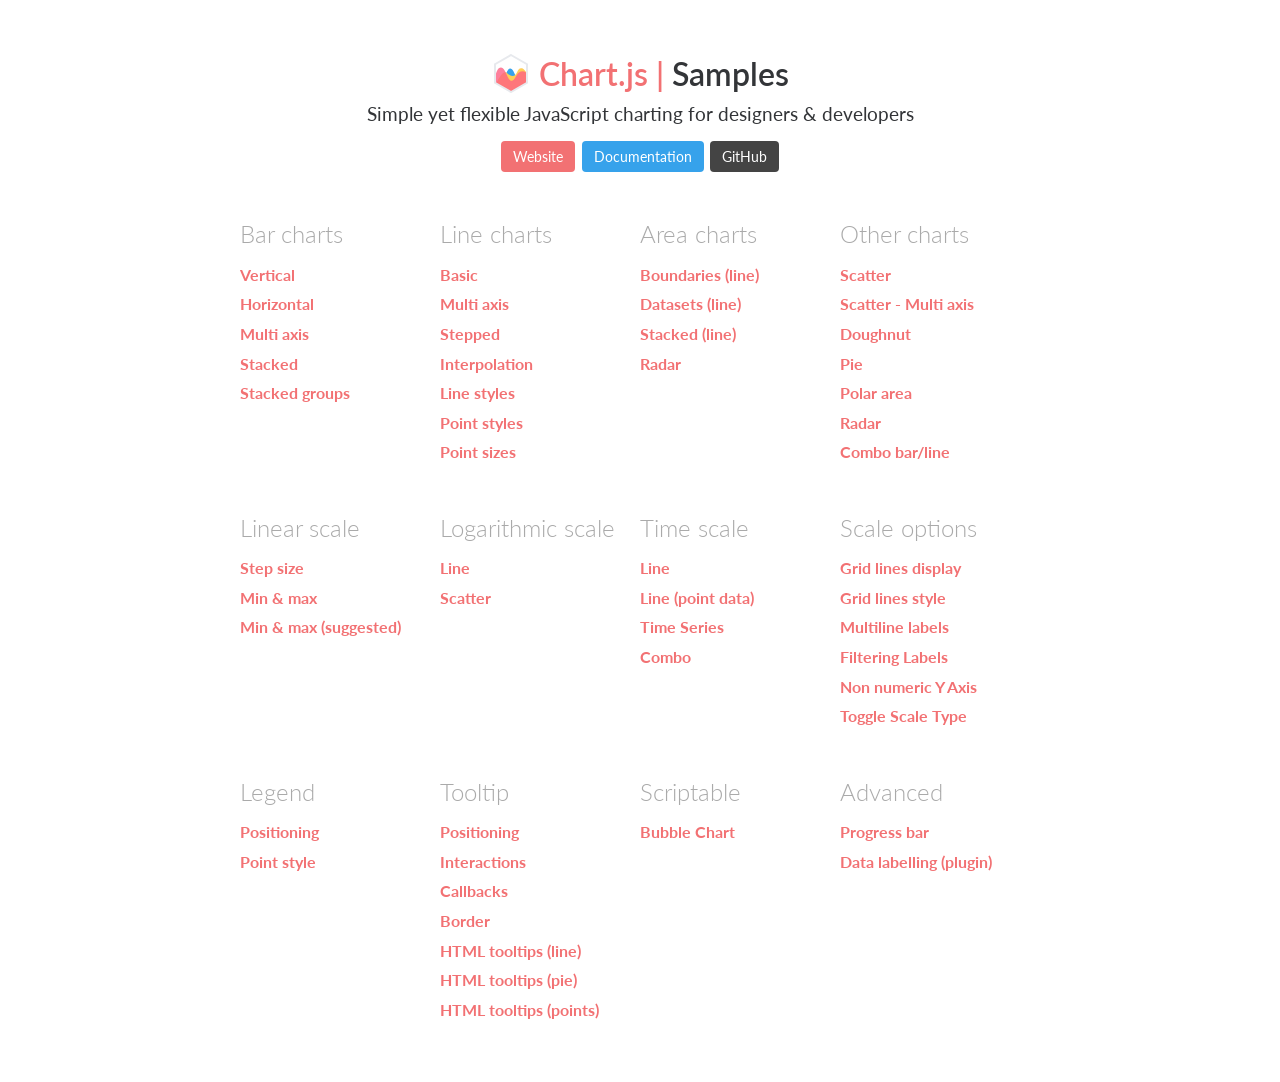
<file: grit/WebContent/grit_admin/vendors/chart.js/samples/index.html>
<!DOCTYPE html>
<html lang="en-US">
<head>
	<meta charset="utf-8">
	<meta http-equiv="X-UA-Compatible" content="IE=Edge">
	<meta name="viewport" content="width=device-width, initial-scale=1">
	<link rel="stylesheet" type="text/css" href="style.css">
	<link rel="icon" href="favicon.ico">
	<script src="samples.js"></script>
	<script src="utils.js"></script>
	<title>Chart.js samples</title>
</head>
<body>
	<div class="content">
		<div class="header">
			<div class="chartjs-title">Samples</div>
			<div class="chartjs-caption">Simple yet flexible JavaScript charting for designers &amp; developers</div>
			<div class="chartjs-links">
				<a class="btn btn-chartjs" href="http://www.chartjs.org">Website</a>
				<a class="btn btn-docs" href="http://www.chartjs.org/docs">Documentation</a>
				<a class="btn btn-gh" href="https://github.com/chartjs/Chart.js">GitHub</a>
			</div>
		</div>

		<div id="categories" class="samples-categories"></div>
	</div>

	<script>
		function createCategory(item) {
			var el = document.createElement('div');
			el.className = 'samples-category';
			el.innerHTML =
				'<div class="title">' + item.title + '</div>' +
				'<div class="items"></div>';
			return el;
		}

		function createEntry(item) {
			var el = document.createElement('div');
			el.className = 'samples-entry';
			el.innerHTML = '<a class="title" href="' + item.path + '">' + item.title + '</a>';
			return el;
		}

		var categories = document.getElementById('categories');
		Samples.items.forEach(function(item) {
			var category = createCategory(item);
			var children = category.getElementsByClassName('items')[0];

			(item.items || []).forEach(function(item2) {
				children.appendChild(createEntry(item2));
			});

			categories.appendChild(category);
		});
	</script>
</body>
</html>
</file>
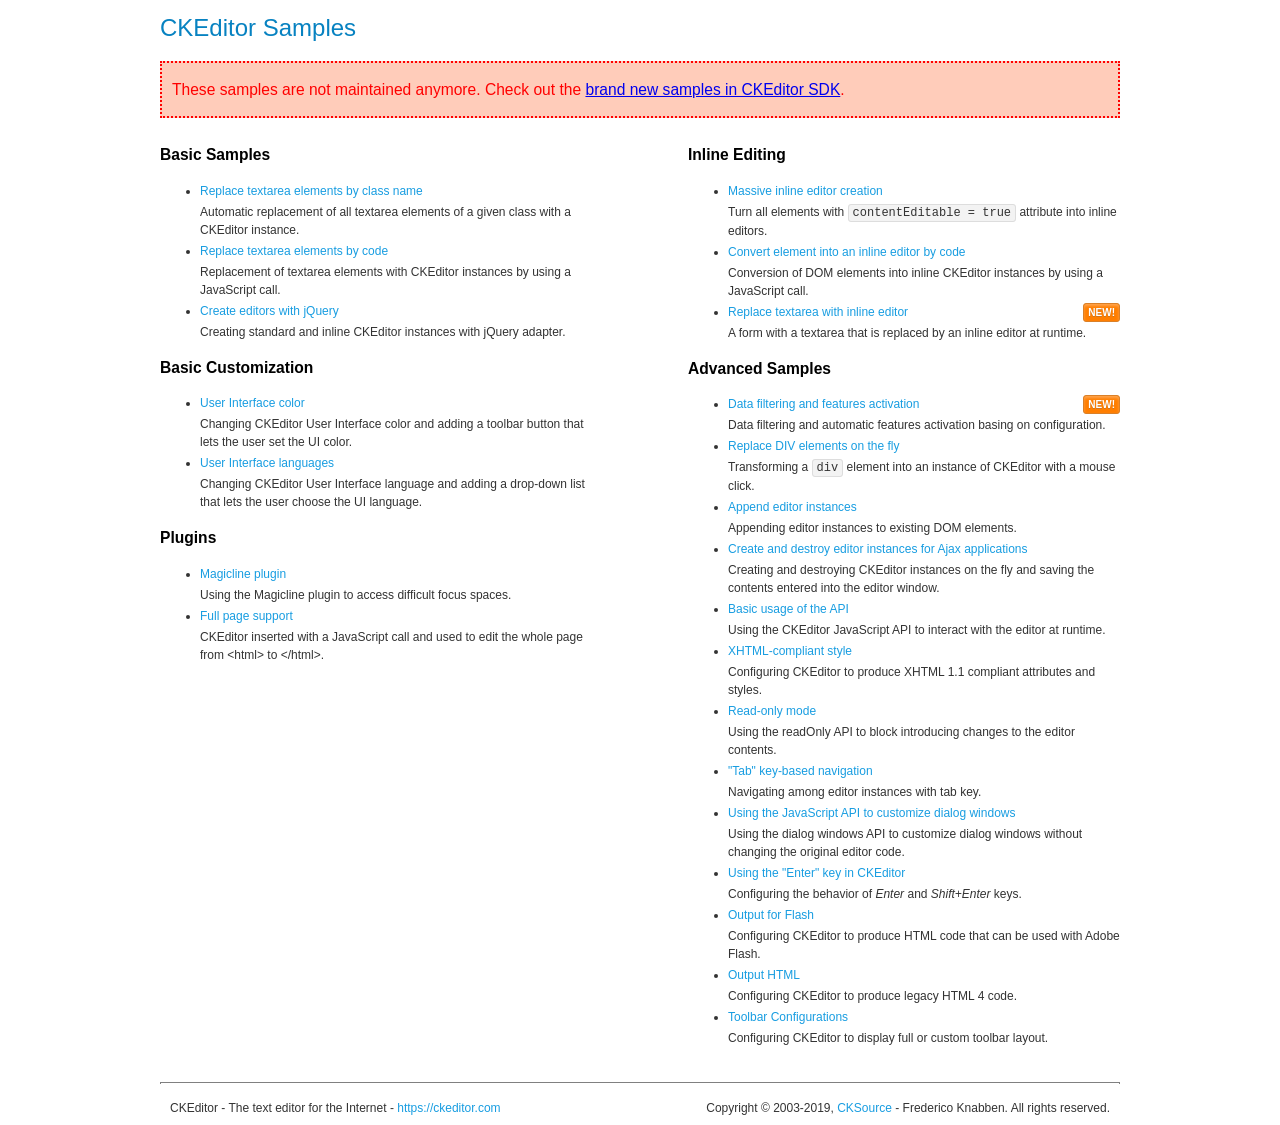
<file: grit/WebContent/grit/resource/ckeditor/samples/old/index.html>
<!DOCTYPE html>
<!--
Copyright (c) 2003-2019, CKSource - Frederico Knabben. All rights reserved.
For licensing, see LICENSE.md or https://ckeditor.com/legal/ckeditor-oss-license
-->
<html>
<head>
	<meta charset="utf-8">
	<title>CKEditor Samples</title>
	<link rel="stylesheet" href="sample.css">
</head>
<body>
	<h1 class="samples">
		CKEditor Samples
	</h1>
	<div class="warning deprecated">
		These samples are not maintained anymore. Check out the <a href="https://sdk.ckeditor.com/">brand new samples in CKEditor SDK</a>.
	</div>
	<div class="twoColumns">
		<div class="twoColumnsLeft">
			<h2 class="samples">
				Basic Samples
			</h2>
			<dl class="samples">
				<dt><a class="samples" href="replacebyclass.html">Replace textarea elements by class name</a></dt>
				<dd>Automatic replacement of all textarea elements of a given class with a CKEditor instance.</dd>

				<dt><a class="samples" href="replacebycode.html">Replace textarea elements by code</a></dt>
				<dd>Replacement of textarea elements with CKEditor instances by using a JavaScript call.</dd>

				<dt><a class="samples" href="jquery.html">Create editors with jQuery</a></dt>
				<dd>Creating standard and inline CKEditor instances with jQuery adapter.</dd>
			</dl>

			<h2 class="samples">
				Basic Customization
			</h2>
			<dl class="samples">
				<dt><a class="samples" href="uicolor.html">User Interface color</a></dt>
				<dd>Changing CKEditor User Interface color and adding a toolbar button that lets the user set the UI color.</dd>

				<dt><a class="samples" href="uilanguages.html">User Interface languages</a></dt>
				<dd>Changing CKEditor User Interface language and adding a drop-down list that lets the user choose the UI language.</dd>
			</dl>


			<h2 class="samples">Plugins</h2>
<dl class="samples">
<dt><a class="samples" href="magicline/magicline.html">Magicline plugin</a></dt>
<dd>Using the Magicline plugin to access difficult focus spaces.</dd>

<dt><a class="samples" href="wysiwygarea/fullpage.html">Full page support</a></dt>
<dd>CKEditor inserted with a JavaScript call and used to edit the whole page from &lt;html&gt; to &lt;/html&gt;.</dd>
</dl>
		</div>
		<div class="twoColumnsRight">
			<h2 class="samples">
				Inline Editing
			</h2>
			<dl class="samples">
				<dt><a class="samples" href="inlineall.html">Massive inline editor creation</a></dt>
				<dd>Turn all elements with <code>contentEditable = true</code> attribute into inline editors.</dd>

				<dt><a class="samples" href="inlinebycode.html">Convert element into an inline editor by code</a></dt>
				<dd>Conversion of DOM elements into inline CKEditor instances by using a JavaScript call.</dd>

				<dt><a class="samples" href="inlinetextarea.html">Replace textarea with inline editor</a> <span class="new">New!</span></dt>
				<dd>A form with a textarea that is replaced by an inline editor at runtime.</dd>

				
			</dl>

			<h2 class="samples">
				Advanced Samples
			</h2>
			<dl class="samples">
				<dt><a class="samples" href="datafiltering.html">Data filtering and features activation</a> <span class="new">New!</span></dt>
				<dd>Data filtering and automatic features activation basing on configuration.</dd>

				<dt><a class="samples" href="divreplace.html">Replace DIV elements on the fly</a></dt>
				<dd>Transforming a <code>div</code> element into an instance of CKEditor with a mouse click.</dd>

				<dt><a class="samples" href="appendto.html">Append editor instances</a></dt>
				<dd>Appending editor instances to existing DOM elements.</dd>

				<dt><a class="samples" href="ajax.html">Create and destroy editor instances for Ajax applications</a></dt>
				<dd>Creating and destroying CKEditor instances on the fly and saving the contents entered into the editor window.</dd>

				<dt><a class="samples" href="api.html">Basic usage of the API</a></dt>
				<dd>Using the CKEditor JavaScript API to interact with the editor at runtime.</dd>

				<dt><a class="samples" href="xhtmlstyle.html">XHTML-compliant style</a></dt>
				<dd>Configuring CKEditor to produce XHTML 1.1 compliant attributes and styles.</dd>

				<dt><a class="samples" href="readonly.html">Read-only mode</a></dt>
				<dd>Using the readOnly API to block introducing changes to the editor contents.</dd>

				<dt><a class="samples" href="tabindex.html">"Tab" key-based navigation</a></dt>
				<dd>Navigating among editor instances with tab key.</dd>


				
<dt><a class="samples" href="dialog/dialog.html">Using the JavaScript API to customize dialog windows</a></dt>
<dd>Using the dialog windows API to customize dialog windows without changing the original editor code.</dd>

<dt><a class="samples" href="enterkey/enterkey.html">Using the &quot;Enter&quot; key in CKEditor</a></dt>
<dd>Configuring the behavior of <em>Enter</em> and <em>Shift+Enter</em> keys.</dd>

<dt><a class="samples" href="htmlwriter/outputforflash.html">Output for Flash</a></dt>
<dd>Configuring CKEditor to produce HTML code that can be used with Adobe Flash.</dd>

<dt><a class="samples" href="htmlwriter/outputhtml.html">Output HTML</a></dt>
<dd>Configuring CKEditor to produce legacy HTML 4 code.</dd>

<dt><a class="samples" href="toolbar/toolbar.html">Toolbar Configurations</a></dt>
<dd>Configuring CKEditor to display full or custom toolbar layout.</dd>

			</dl>
		</div>
	</div>
	<div id="footer">
		<hr>
		<p>
			CKEditor - The text editor for the Internet - <a class="samples" href="https://ckeditor.com/">https://ckeditor.com</a>
		</p>
		<p id="copy">
			Copyright &copy; 2003-2019, <a class="samples" href="https://cksource.com/">CKSource</a> - Frederico Knabben. All rights reserved.
		</p>
	</div>
</body>
</html>
</file>
<file: grit/WebContent/grit/resource/ckeditor/samples/old/sample.css>
/*
Copyright (c) 2003-2019, CKSource - Frederico Knabben. All rights reserved.
For licensing, see LICENSE.md or https://ckeditor.com/legal/ckeditor-oss-license
*/

html, body, h1, h2, h3, h4, h5, h6, div, span, blockquote, p, address, form, fieldset, img, ul, ol, dl, dt, dd, li, hr, table, td, th, strong, em, sup, sub, dfn, ins, del, q, cite, var, samp, code, kbd, tt, pre
{
	line-height: 1.5;
}

body
{
	padding: 10px 30px;
}

input, textarea, select, option, optgroup, button, td, th
{
	font-size: 100%;
}

pre
{
	-moz-tab-size: 4;
	tab-size: 4;
}

pre, code, kbd, samp, tt
{
	font-family: monospace,monospace;
	font-size: 1em;
}

body {
	width: 960px;
	margin: 0 auto;
}

code
{
	background: #f3f3f3;
	border: 1px solid #ddd;
	padding: 1px 4px;
	border-radius: 3px;
}

abbr
{
	border-bottom: 1px dotted #555;
	cursor: pointer;
}

.new, .beta
{
	text-transform: uppercase;
	font-size: 10px;
	font-weight: bold;
	padding: 1px 4px;
	margin: 0 0 0 5px;
	color: #fff;
	float: right;
	border-radius: 3px;
}

.new
{
	background: #FF7E00;
	border: 1px solid #DA8028;
	text-shadow: 0 1px 0 #C97626;

	box-shadow: 0 2px 3px 0 #FFA54E inset;
}

.beta
{
	background: #18C0DF;
	border: 1px solid #19AAD8;
	text-shadow: 0 1px 0 #048CAD;
	font-style: italic;

	box-shadow: 0 2px 3px 0 #50D4FD inset;
}

h1.samples
{
	color: #0782C1;
	font-size: 200%;
	font-weight: normal;
	margin: 0;
	padding: 0;
}

h1.samples a
{
	color: #0782C1;
	text-decoration: none;
	border-bottom: 1px dotted #0782C1;
}

.samples a:hover
{
	border-bottom: 1px dotted #0782C1;
}

h2.samples
{
	color: #000000;
	font-size: 130%;
	margin: 15px 0 0 0;
	padding: 0;
}

p, blockquote, address, form, pre, dl, h1.samples, h2.samples
{
	margin-bottom: 15px;
}

ul.samples
{
	margin-bottom: 15px;
}

.clear
{
	clear: both;
}

fieldset
{
	margin: 0;
	padding: 10px;
}

body, input, textarea
{
	color: #333333;
	font-family: Arial, Helvetica, sans-serif;
}

body
{
	font-size: 75%;
}

a.samples
{
	color: #189DE1;
	text-decoration: none;
}

form
{
	margin: 0;
	padding: 0;
}

pre.samples
{
	background-color: #F7F7F7;
	border: 1px solid #D7D7D7;
	overflow: auto;
	padding: 0.25em;
	white-space: pre-wrap; /* CSS 2.1 */
	word-wrap: break-word; /* IE7 */
}

#footer
{
	clear: both;
	padding-top: 10px;
}

#footer hr
{
	margin: 10px 0 15px 0;
	height: 1px;
	border: solid 1px gray;
	border-bottom: none;
}

#footer p
{
	margin: 0 10px 10px 10px;
	float: left;
}

#footer #copy
{
	float: right;
}

#outputSample
{
	width: 100%;
	table-layout: fixed;
}

#outputSample thead th
{
	color: #dddddd;
	background-color: #999999;
	padding: 4px;
	white-space: nowrap;
}

#outputSample tbody th
{
	vertical-align: top;
	text-align: left;
}

#outputSample pre
{
	margin: 0;
	padding: 0;
}

.description
{
	border: 1px dotted #B7B7B7;
	margin-bottom: 10px;
	padding: 10px 10px 0;
	overflow: hidden;
}

label
{
	display: block;
	margin-bottom: 6px;
}

/**
 *	CKEditor editables are automatically set with the "cke_editable" class
 *	plus cke_editable_(inline|themed) depending on the editor type.
 */

/* Style a bit the inline editables. */
.cke_editable.cke_editable_inline
{
	cursor: pointer;
}

/* Once an editable element gets focused, the "cke_focus" class is
   added to it, so we can style it differently. */
.cke_editable.cke_editable_inline.cke_focus
{
	box-shadow: inset 0px 0px 20px 3px #ddd, inset 0 0 1px #000;
	outline: none;
	background: #eee;
	cursor: text;
}

/* Avoid pre-formatted overflows inline editable. */
.cke_editable_inline pre
{
	white-space: pre-wrap;
	word-wrap: break-word;
}

/**
 *	Samples index styles.
 */

.twoColumns,
.twoColumnsLeft,
.twoColumnsRight
{
	overflow: hidden;
}

.twoColumnsLeft,
.twoColumnsRight
{
	width: 45%;
}

.twoColumnsLeft
{
	float: left;
}

.twoColumnsRight
{
	float: right;
}

dl.samples
{
	padding: 0 0 0 40px;
}
dl.samples > dt
{
	display: list-item;
	list-style-type: disc;
	list-style-position: outside;
	margin: 0 0 3px;
}
dl.samples > dd
{
	margin: 0 0 3px;
}
.warning
{
	color: #ff0000;
	background-color: #FFCCBA;
	border: 2px dotted #ff0000;
	padding: 15px 10px;
	margin: 10px 0;
}

.warning.deprecated {
	font-size: 1.3em;
}

/* Used on inline samples */

blockquote
{
	font-style: italic;
	font-family: Georgia, Times, "Times New Roman", serif;
	padding: 2px 0;
	border-style: solid;
	border-color: #ccc;
	border-width: 0;
}

.cke_contents_ltr blockquote
{
	padding-left: 20px;
	padding-right: 8px;
	border-left-width: 5px;
}

.cke_contents_rtl blockquote
{
	padding-left: 8px;
	padding-right: 20px;
	border-right-width: 5px;
}

img.right {
	border: 1px solid #ccc;
	float: right;
	margin-left: 15px;
	padding: 5px;
}

img.left {
	border: 1px solid #ccc;
	float: left;
	margin-right: 15px;
	padding: 5px;
}

.marker
{
	background-color: Yellow;
}
</file>
<file: grit/WebContent/grit_admin/vendors/chart.js/samples/style.css>
@import url('https://maxcdn.bootstrapcdn.com/font-awesome/4.7.0/css/font-awesome.min.css');
@import url('https://fonts.googleapis.com/css?family=Lato:100,300,400,700,900');

body, html {
	color: #333538;
	font-family: 'Lato', sans-serif;
	line-height: 1.6;
	padding: 0;
	margin: 0;
}

a {
	color: #f27173;
	text-decoration: none;
}

a:hover {
	color: #e25f5f;
	text-decoration: underline;
}

.content {
	max-width: 800px;
	margin: auto;
	padding: 16px 32px;
}

.header {
	text-align: center;
	padding: 32px 0;
}

.wrapper {
	min-height: 400px;
	padding: 16px 0;
	position: relative;
}

.wrapper.col-2 {
	display: inline-block;
	min-height: 256px;
	width: 49%;
}

@media (max-width: 400px) {
	.wrapper.col-2 {
		width: 100%
	}
}

.wrapper canvas {
	-moz-user-select: none;
	-webkit-user-select: none;
	-ms-user-select: none;
}

.toolbar {
	display: flex;
}

.toolbar > * {
	margin: 0 8px 0 0;
}

.btn {
	background-color: #aaa;
	border-radius: 4px;
	color: white;
	padding: 0.25rem 0.75rem;
}

.btn .fa {
	font-size: 1rem;
}

.btn:hover {
	background-color: #888;
	color: white;
	text-decoration: none;
}

.btn-chartjs { background-color: #f27173; }
.btn-chartjs:hover { background-color: #e25f5f; }
.btn-docs:hover { background-color: #2793db; }
.btn-docs { background-color: #36A2EB; }
.btn-docs:hover { background-color: #2793db; }
.btn-gh { background-color: #444; }
.btn-gh:hover { background-color: #333; }

.btn-on {
	border-style: inset;
}

.chartjs-title {
	font-size: 2rem;
	font-weight: 600;
	white-space: nowrap;
}

.chartjs-title::before {
	background-image: url(logo.svg);
	background-position: left center;
	background-repeat: no-repeat;
	background-size: 40px;
	content: 'Chart.js | ';
	color: #f27173;
	font-weight: 600;
	padding-left: 48px;
}

.chartjs-caption {
	font-size: 1.2rem;
}

.chartjs-links {
	display: flex;
	justify-content: center;
	padding: 8px 0;
}

.chartjs-links a {
	align-items: center;
	display: flex;
	font-size: 0.9rem;
	margin: 0.2rem;
}

.chartjs-links .fa:before {
	margin-right: 0.5em;
}

.samples-category {
	display: inline-block;
	margin-bottom: 32px;
	vertical-align: top;
	width: 25%;
}

.samples-category > .title {
	color: #aaa;
	font-weight: 300;
	font-size: 1.5rem;
}

.samples-category:hover > .title {
	color: black;
}

.samples-category > .items {
	padding: 8px 0;
}

.samples-entry {
	padding: 0 0 4px 0;
}

.samples-entry > .title {
	font-weight: 700;
}

@media (max-width: 640px) {
	.samples-category { width: 33%; }
}

@media (max-width: 512px) {
	.samples-category { width: 50%; }
}

@media (max-width: 420px) {
	.chartjs-caption { font-size: 1.05rem; }
	.chartjs-title::before { content: ''; }
	.chartjs-links a { flex-direction: column; }
	.chartjs-links .fa { margin: 0 }
	.samples-category { width: 100%; }
}

.analyser table {
	color: #333;
	font-size: 0.9rem;
	margin: 8px 0;
	width: 100%
}

.analyser th {
	background-color: #f0f0f0;
	padding: 2px;
}

.analyser td {
	padding: 2px;
	text-align: center;
}
</file>
